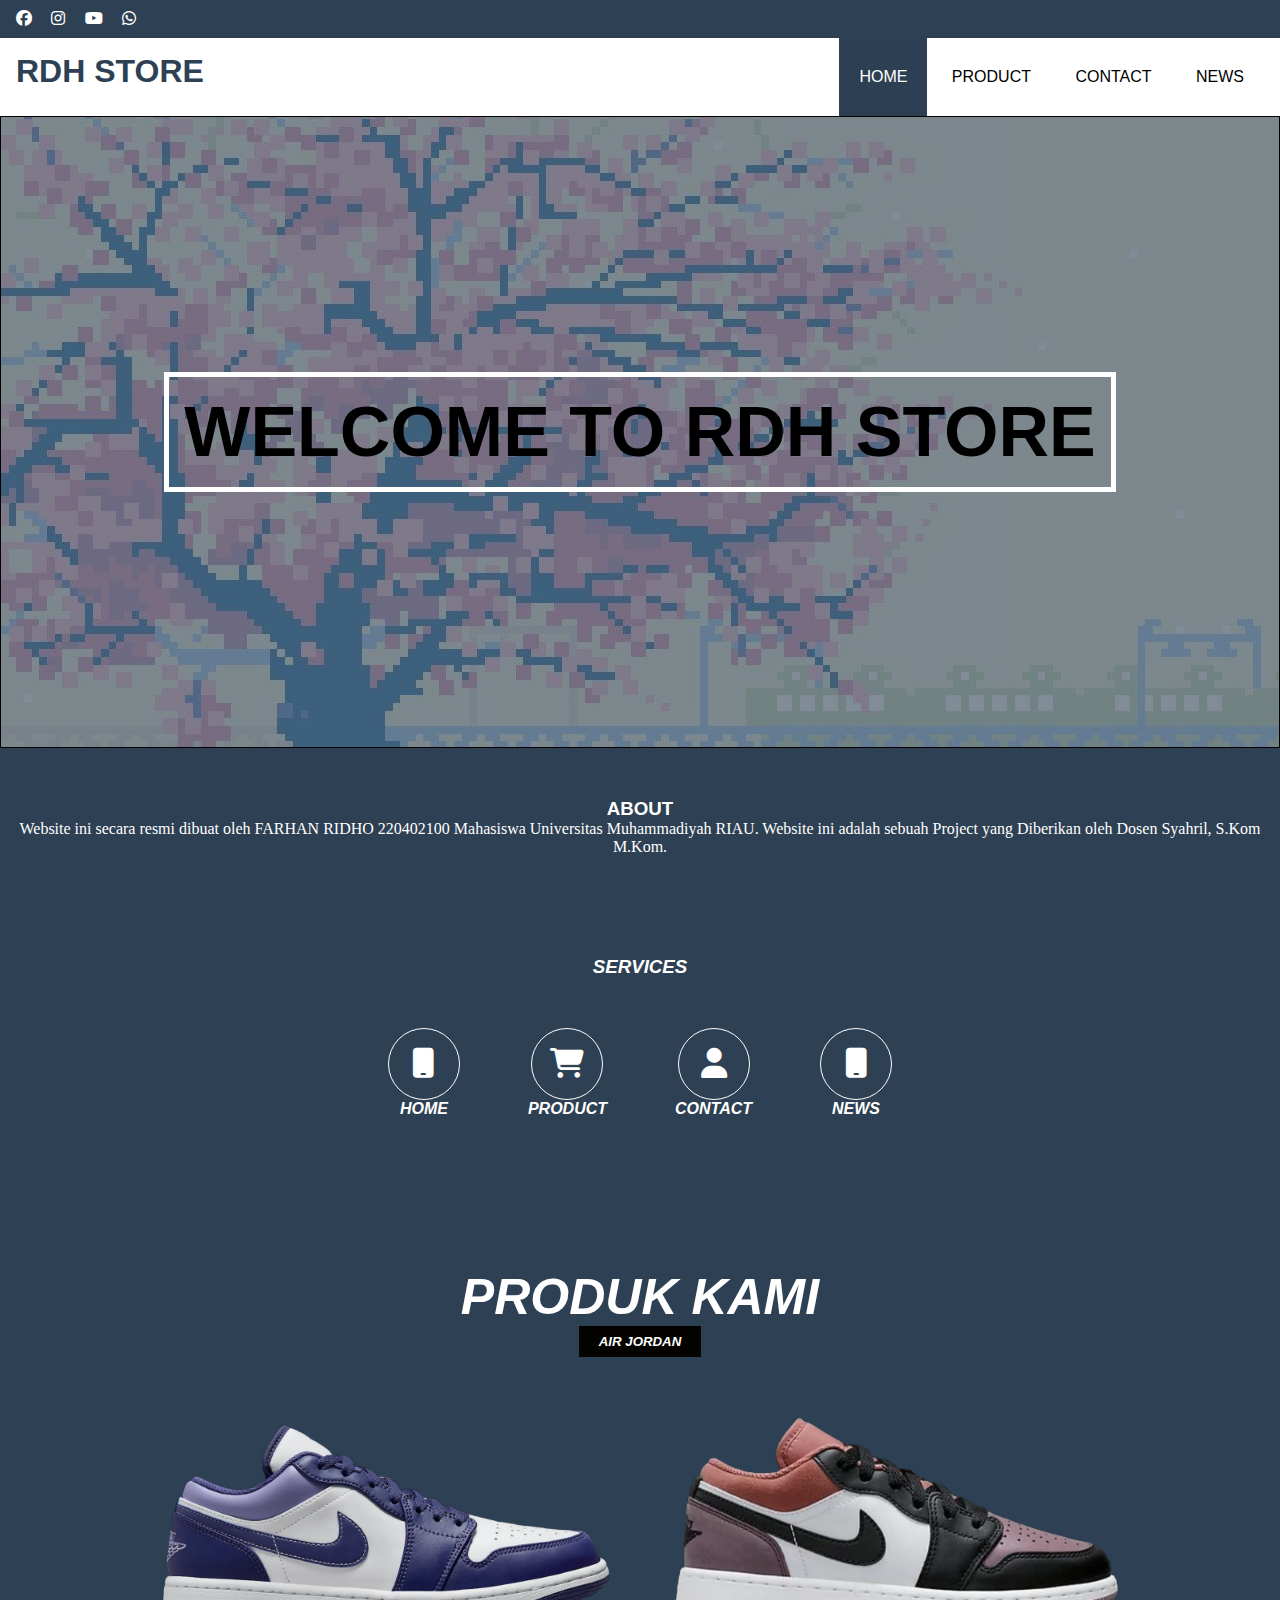
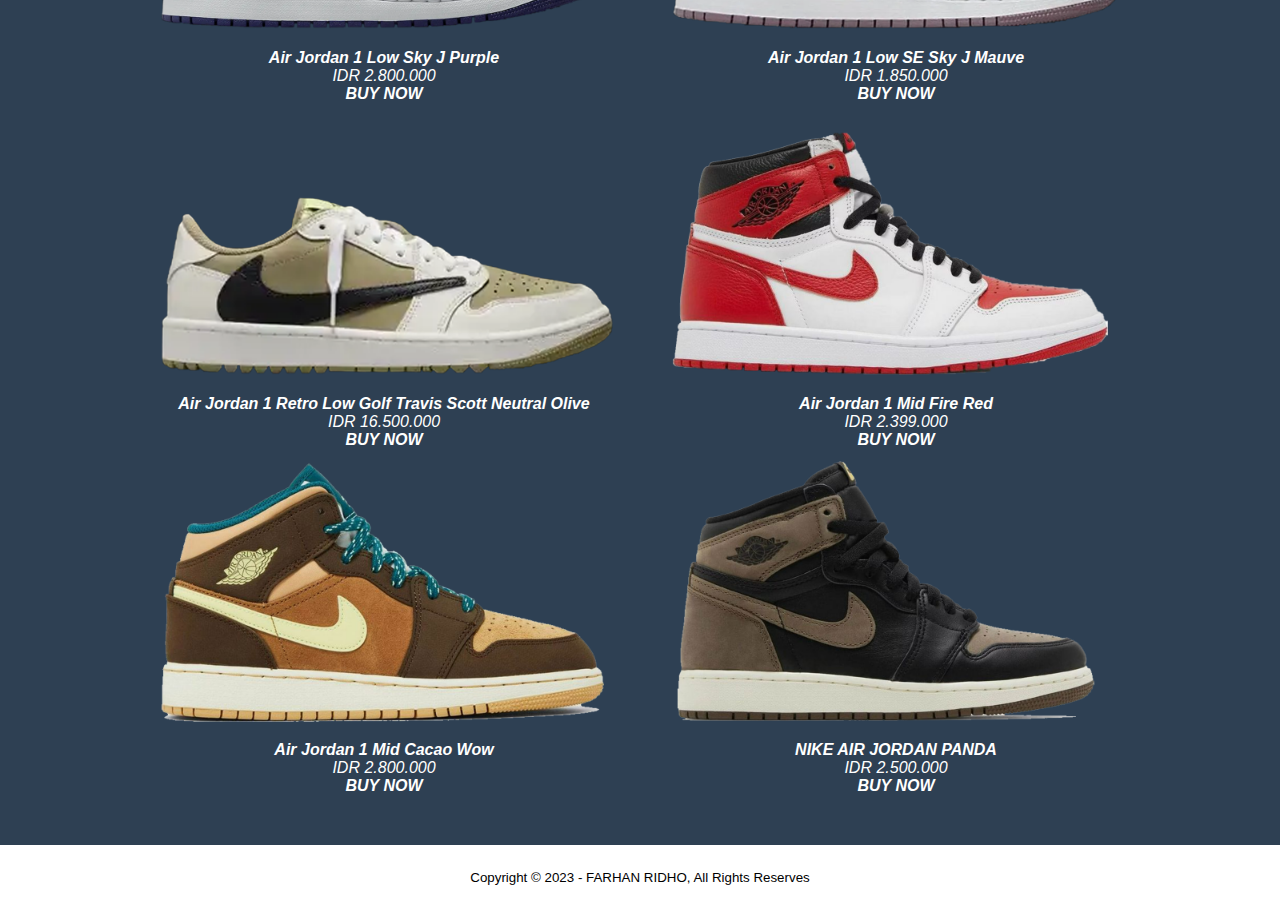
<file: index.html>
<!DOCTYPE html>
<html lang="en">

<head>
    <meta charset="UTF-8">
    <meta name="viewport" content="width=device-width, initial-scale=1.0">
    <a>
        
    </a>
    <title>RDH STORE</title>
    <link rel="stylesheet" type="text/css" href="Csswebsite.css">
    <link rel="stylesheet" href="https://cdnjs.cloudflare.com/ajax/libs/font-awesome/6.4.2/css/all.min.css">
</head>

<body>
    <!--header-->
    <div id="medsos" class="medsos">
        <div class="container">
            <ul>
                <li><a href=""><i class="fa-brands fa-facebook"></i></a></li>
                <li><a href="https://www.instagram.com/farhanrdh10/" target="_blank"><i class="fa-brands fa-instagram"></i></a></li>
                <li><a href=""><i class="fa-brands fa-youtube"></i></a></li>
                <li><a href="https://wa.me/628972164351" target="_blank"><i class="fa-brands fa-whatsapp"></i></a></li>
            </ul>
        </div>
    </div>
    <header>
        <div class="container navbar">
            <h1><a href="ProjectWebsite.html">RDH STORE</a></h1>
            <ul>
                <li class="active"><a href="index.html">HOME</a></li>
                <li><a href="produc.html">PRODUCT</a></li>
                <li><a href="kontak.html">CONTACT</a></li>
                <li><a href="">NEWS</a></li>
            </ul>
        </div>
    </header>

    <!--banner-->
    <section class="banner">
        <div class="content">
            <h2>WELCOME TO RDH STORE</h2>
        </div>
    </section>

    <!--about-->
    <section class="about">
        <div class="container">
            <h3>ABOUT</h3>
        </div>
        <p>Website ini secara resmi dibuat oleh FARHAN RIDHO 220402100 Mahasiswa Universitas Muhammadiyah RIAU. Website
            ini adalah sebuah Project yang Diberikan
            oleh Dosen Syahril, S.Kom M.Kom.</p>
        </div>
    </section>

    <!--services-->
    <section class="home">
        <div class="container">
            <h3>SERVICES</h3>
            <div class="box">
                <a href="#medsos" class="col-4">
                    <div class="icon"><i class="fa-solid fa-mobile"></i></div>
                    <h4>HOME</h4>
                </a>
                <a href="produc.html" class="col-4">
                    <div class="icon"><i class="fa-solid fa-cart-shopping"></i></div>
                    <h4>PRODUCT</h4>
                </a>
                <a href="kontak.html" class="col-4">
                    <div class="icon"><i class="fa-solid fa-user"></i></div>
                    <h4>CONTACT</h4>
                </a>
                <div class="col-4">
                    <div class="icon"><i class="fa-solid fa-mobile"></i></div>
                    <h4>NEWS</h4>
                </div>
            </div>
        </div>

    </section>

    <!--services-->
    <section class="servis">
        <div class="container">
            <h3>PRODUK KAMI</h3>
            <h5>AIR JORDAN</h5>
            <div class="box"> 
                <div class="col-4"> 
                    <img src="airjordanpurple.png" alt="airjordanpanda"> 
                    <div class="features"></div> 
                    <h4>Air Jordan 1 Low Sky J Purple</h4>
                    <p>IDR 2.800.000</p>
                    <b href="" > 
                        BUY NOW
                    </b>
                </div> 
                <div class="col-4"> 
                    <img src="airjordansky.png" alt="nikedunk"> 
                    <div class="features"></div> 
                    <h4>Air Jordan 1 Low SE Sky J Mauve</h4>
                    <p>IDR 1.850.000</p>
                    <b href="" > 
                        BUY NOW
                    </b>
                </div> 
                <div class="col-4"> 
                    <img src="AirJordan1RetroLow.png" alt="nikedunk"> 
                    <div class="features"></div> 
                    <h4>Air Jordan 1 Retro Low Golf Travis Scott Neutral Olive</h4>
                    <p>IDR 16.500.000</p>
                    <b href="" > 
                        BUY NOW
                    </b>
                </div> 
                <div class="col-4"> 
                    <img src="AIRJORDANREDMID.png" alt="nikedunk"> 
                    <div class="features"></div> 
                    <h4>Air Jordan 1 Mid Fire Red</h4>
                    <p>IDR 2.399.000</p>
                    <b href="" > 
                        BUY NOW
                    </b>
                </div> 
                <div class="col-4"> 
                    <img src="airjordanmidcacao.png" alt="nikedunk"> 
                    <div class="features"></div> 
                    <h4>Air Jordan 1 Mid Cacao Wow</h4>
                    <p>IDR 2.800.000</p>
                    <b href="" > 
                        BUY NOW
                    </b>
                </div> 
                <div class="col-4"> 
                    <img src="AirJordan1HighPalomino.png" alt="nikedunk"> 
                    <div class="features"></div> 
                    <h4>NIKE AIR JORDAN PANDA</h4>
                    <p>IDR 2.500.000</p>
                    <b href="" > 
                        BUY NOW
                    </b>
                </div>  
            </div>
        </div>

    </section>


    <!--footer-->
    <footer>
        <div class="container">
            <small>Copyright &copy; 2023 - FARHAN RIDHO, All Rights Reserves</small>
        </div>
    </footer>
</body>

</html>
</file>
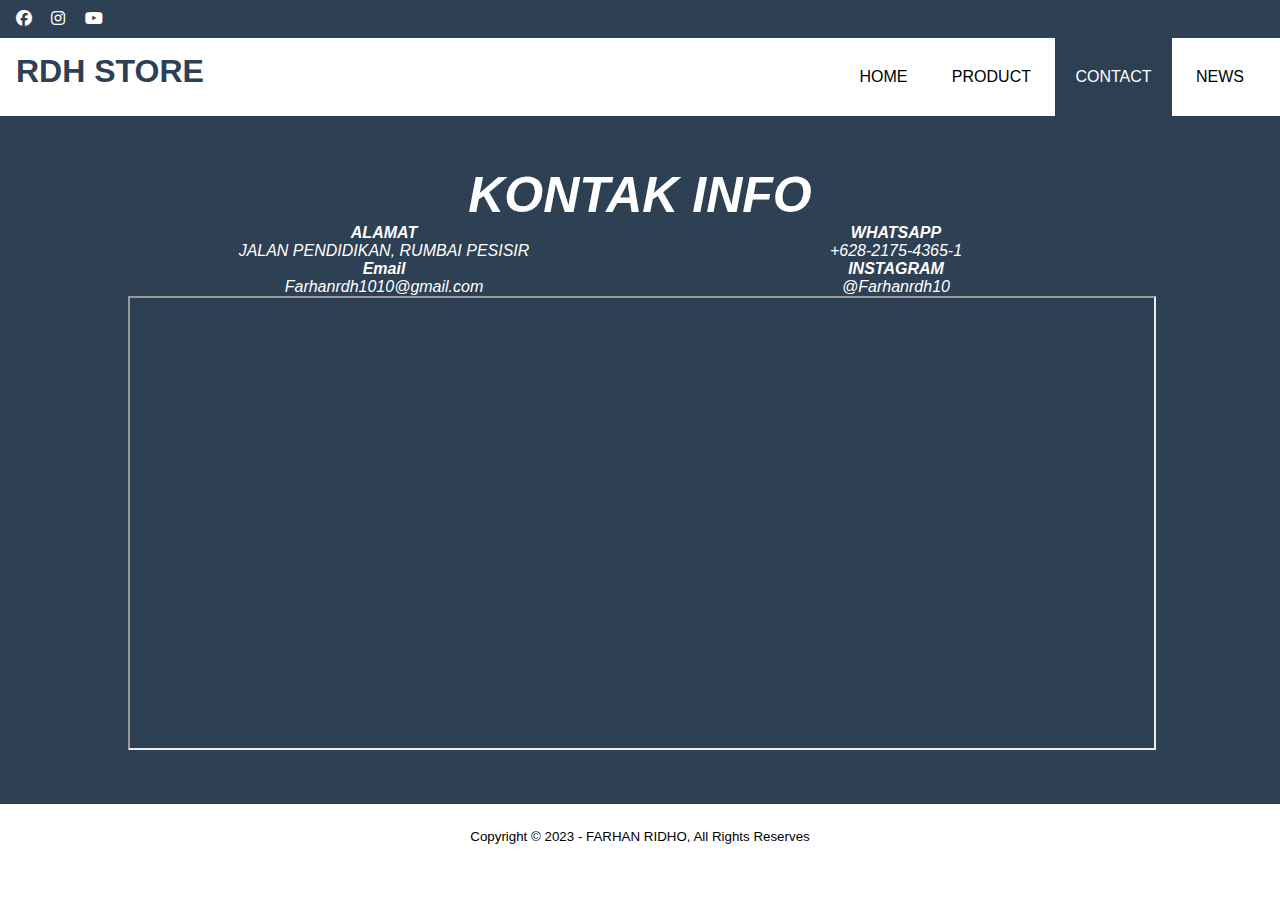
<file: kontak.html>
<!DOCTYPE html>
<html lang="en">

<head>
    <meta charset="UTF-8">
    <meta name="viewport" content="width=device-width, initial-scale=1.0">
    <title>RDH STORE</title>
    <link rel="stylesheet" type="text/css" href="Csswebsite.css">
    <link rel="stylesheet" href="https://cdnjs.cloudflare.com/ajax/libs/font-awesome/6.4.2/css/all.min.css">
</head>

<body>

    <!--header-->
    <div class="medsos">
        <div class="container">
            <ul>
                <li><a href=""><i class="fa-brands fa-facebook"></i></a></li>
                <li><a href="https://www.instagram.com/Farhanrdh10" target="_blank"><i class="fa-brands fa-instagram"></i></a></li>
                <li><a href=""><i class="fa-brands fa-youtube"></i></a></li>
            </ul>
        </div>
    </div>
    <header>
        <div class="navbar">
            <h1><a href="ProjectWebsite.html">RDH STORE</a></h1>
            <ul>
                <li><a href="index.html">HOME</a></li>
                <li><a href="produc.html">PRODUCT</a></li>
                <li class="active"><a href="kontak.html">CONTACT</a></li>
                <li><a href="">NEWS</a></li>
            </ul>
        </div>
    </header>


    <!--services-->
    <section class="servis">
        <div class="container">
            <h3>KONTAK INFO</h3>
            <div class="box">
                <div class="col-4">
                    <h4>ALAMAT</h4>
                    <p>JALAN PENDIDIKAN, RUMBAI PESISIR</p>
                </div>
                <div class="col-4">
                    <h4>WHATSAPP</h4>
                    <a href="tel:628217543651" target="_blank">+628-2175-4365-1</a>
                </div>
                <div class="col-4">
                    <h4>Email</h4>
                    <p>Farhanrdh1010@gmail.com</p>
                </div>
                <div class="col-4">
                    <h4>INSTAGRAM</h4>
                    <p>@Farhanrdh10</p>
                </div>
            </div>
            <iframe src="https://www.google.com/maps/embed?pb=!1m18!1m12!1m3!1d3989.6586816669324!2d101.43461797502403!3d0.5125444994824389!2m3!1f0!2f0!3f0!3m2!1i1024!2i768!4f13.1!3m3!1m2!1s0x31d5aead9af954b9%3A0x5cbd18b673591d0d!2sUniversitas%20Muhammadiyah%20Riau!5e0!3m2!1sid!2sid!4v1696954445138!5m2!1sid!2sid" width="100%" height="450" style="border:10;" allowfullscreen="" loading="lazy" referrerpolicy="no-referrer-when-downgrade"></iframe>
        </div>

    </section>

    <!--footer-->
    <footer>
        <div class="container">
            <small>Copyright &copy; 2023 - FARHAN RIDHO, All Rights Reserves</small>
        </div>
    </footer>
</body>

</html>
</file>
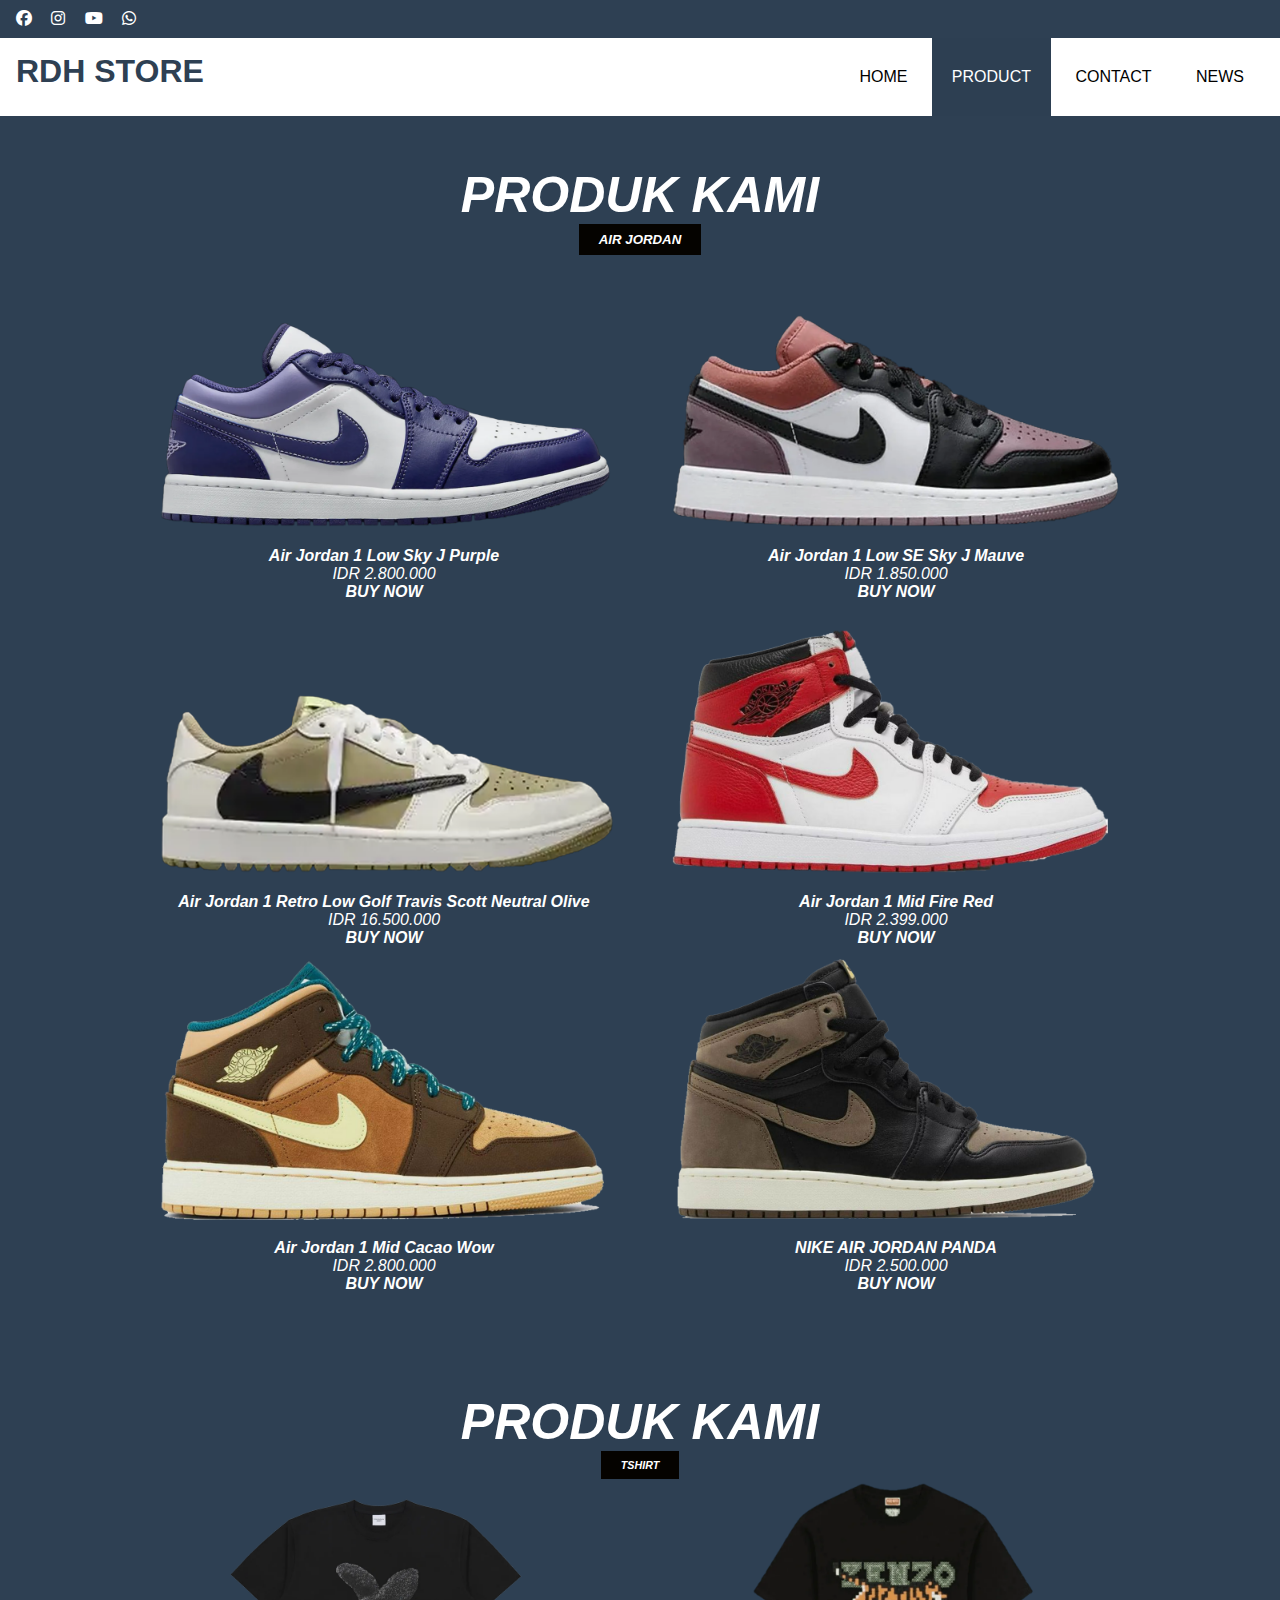
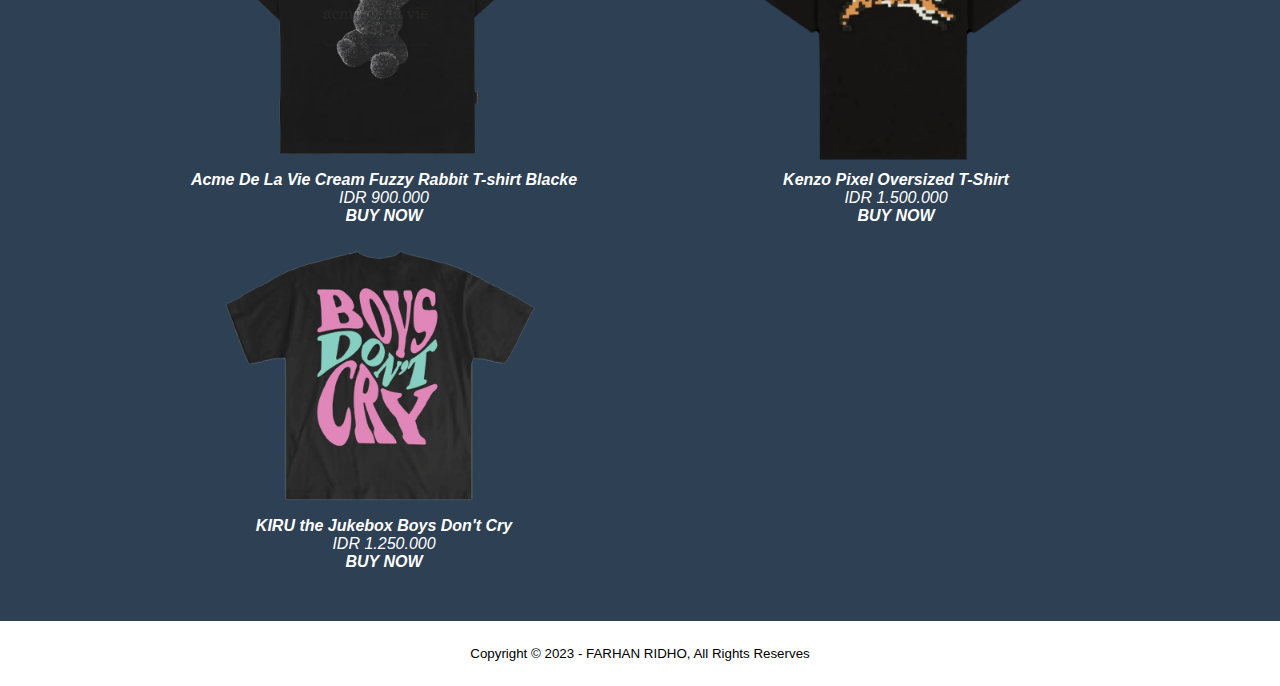
<file: produc.html>
<!DOCTYPE html>
<html lang="en">

<head>
    <meta charset="UTF-8">
    <meta name="viewport" content="width=device-width, initial-scale=1.0">
    <title>RDH STORE</title>
    <link rel="stylesheet" type="text/css" href="Csswebsite.css">
    <link rel="stylesheet" href="https://cdnjs.cloudflare.com/ajax/libs/font-awesome/6.4.2/css/all.min.css">
</head>

<body>

    <!--header-->
    <div class="medsos">
        <div class="container">
            <ul>
                <li><a href=""><i class="fa-brands fa-facebook"></i></a></li>
                <li><a href="https://www.instagram.com/farhanrdh10/" target="_blank"><i class="fa-brands fa-instagram"></i></a></li>
                <li><a href=""><i class="fa-brands fa-youtube"></i></a></li>
                <li><a href="https://wa.me/628217543651" target="_blank"><i class="fa-brands fa-whatsapp"></i></a></li>
            </ul>
        </div>
    </div>
    <header>
        <div class="container navbar">
            <h1><a href="ProjectWebsite.html">RDH STORE</a></h1>
            <ul>
                <li><a href="index.html">HOME</a></li>
                <li class="active"><a href="produc.html">PRODUCT</a></li>
                <li><a href="kontak.html">CONTACT</a></li>
                <li><a href="">NEWS</a></li>
            </ul>
        </div>
    </header>



    <!--services-->
    <section class="servis">
        <div class="container">
            <h3>PRODUK KAMI</h3>
            <h5>AIR JORDAN</h5>
            <div class="box"> 
                <div class="col-4"> 
                    <img src="airjordanpurple.png" alt="airjordanpanda"> 
                    <div class="features"></div> 
                    <h4>Air Jordan 1 Low Sky J Purple</h4>
                    <p>IDR 2.800.000</p>
                    <b href="" > 
                        BUY NOW
                    </b>
                </div> 
                <div class="col-4"> 
                    <img src="airjordansky.png" alt="nikedunk"> 
                    <div class="features"></div> 
                    <h4>Air Jordan 1 Low SE Sky J Mauve</h4>
                    <p>IDR 1.850.000</p>
                    <b href="" > 
                        BUY NOW
                    </b>
                </div> 
                <div class="col-4"> 
                    <img src="AirJordan1RetroLow.png" alt="nikedunk"> 
                    <div class="features"></div> 
                    <h4>Air Jordan 1 Retro Low Golf Travis Scott Neutral Olive</h4>
                    <p>IDR 16.500.000</p>
                    <b href="" > 
                        BUY NOW
                    </b>
                </div> 
                <div class="col-4"> 
                    <img src="AIRJORDANREDMID.png" alt="nikedunk"> 
                    <div class="features"></div> 
                    <h4>Air Jordan 1 Mid Fire Red</h4>
                    <p>IDR 2.399.000</p>
                    <b href="" > 
                        BUY NOW
                    </b>
                </div> 
                <div class="col-4"> 
                    <img src="airjordanmidcacao.png" alt="nikedunk"> 
                    <div class="features"></div> 
                    <h4>Air Jordan 1 Mid Cacao Wow</h4>
                    <p>IDR 2.800.000</p>
                    <b href="" > 
                        BUY NOW
                    </b>
                </div> 
                <div class="col-4"> 
                    <img src="AirJordan1HighPalomino.png" alt="nikedunk"> 
                    <div class="features"></div> 
                    <h4>NIKE AIR JORDAN PANDA</h4>
                    <p>IDR 2.500.000</p>
                    <b href="" > 
                        BUY NOW
                    </b>
                </div>  
            </div>
        </div>

    </section>

     <!--services-->
     <section class="servis">
        <div class="container">
            <h3>PRODUK KAMI</h3>
            <h6>TSHIRT</h6>
            <div class="box"> 
                <div class="col-4"> 
                    <img src="tshirt1.png" alt="airjordanpanda"> 
                    <div class="features"></div> 
                    <h4>Acme De La Vie Cream Fuzzy Rabbit T-shirt Blacke</h4>
                    <p>IDR 900.000</p>
                    <b href="" > 
                        BUY NOW
                    </b>
                </div> 
                <div class="col-4"> 
                    <img src="tshirt2.png" alt="nikedunk"> 
                    <div class="features"></div> 
                    <h4>Kenzo Pixel Oversized T-Shirt</h4>
                    <p>IDR 1.500.000</p>
                    <b href="" > 
                        BUY NOW
                    </b>
                </div> 
                <div class="col-4"> 
                    <img src="tshirt3.png" alt="nikedunk"> 
                    <div class="features"></div> 
                    <h4>KIRU the Jukebox Boys Don't Cry</h4>
                    <p>IDR 1.250.000</p>
                    <b href="" > 
                        BUY NOW
                    </b>
                </div>  
            </div>
        </div>

    </section>


    <!--footer-->
    <footer>
        <div class="container">
            <small>Copyright &copy; 2023 - FARHAN RIDHO, All Rights Reserves</small>
        </div>
    </footer>
</body>

</html>
</file>
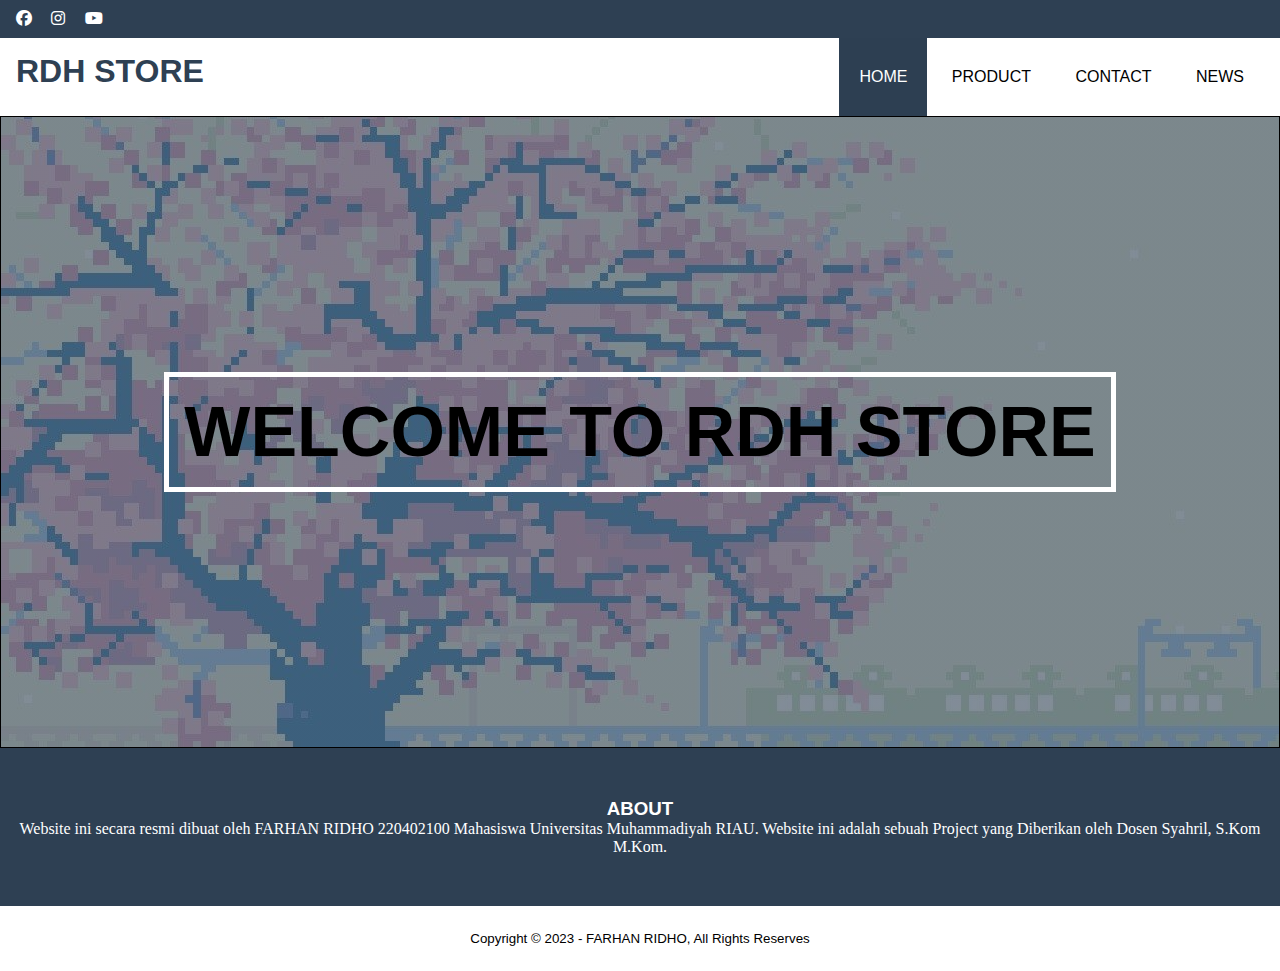
<file: projectwebsite.html>
<!DOCTYPE html>
<html lang="en">

<head>
    <meta charset="UTF-8">
    <meta name="viewport" content="width=device-width, initial-scale=1.0">
    <title>RDH STORE</title>
    <link rel="stylesheet" type="text/css" href="Csswebsite.css">
    <link rel="stylesheet" href="https://cdnjs.cloudflare.com/ajax/libs/font-awesome/6.4.2/css/all.min.css">
</head>

<body>

    <!--header-->
    <div class="medsos">
        <div class="container">
            <ul>
                <li><a href=""><i class="fa-brands fa-facebook"></i></a></li>
                <li><a href=""><i class="fa-brands fa-instagram"></i></a></li>
                <li><a href=""><i class="fa-brands fa-youtube"></i></a></li>
            </ul>
        </div>
    </div>
    <header>
        <div class="container navbar">
            <h1><a href="ProjectWebsite.html">RDH STORE</a></h1>
            <ul>
                <li class="active"><a href="ProjectWebsite.html">HOME</a></li>
                <li><a href="produc.html">PRODUCT</a></li>
                <li><a href="contact">CONTACT</a></li>
                <li><a href="">NEWS</a></li>
            </ul>
        </div>
    </header>

    <!--banner-->
    <section class="banner">
        <div class="content"><h2>WELCOME TO RDH STORE</h2></div>
    </section>

    <!--about-->
    <section class="about">
        <div class="container"><h3>ABOUT</h3></div>
        <p>Website ini secara resmi dibuat oleh FARHAN RIDHO 220402100 Mahasiswa Universitas Muhammadiyah RIAU. Website ini adalah sebuah Project yang Diberikan
           oleh Dosen Syahril, S.Kom M.Kom. </p>
        </div>   
    </section>

    <!--footer-->
    <footer>
        <div class="container">
            <small>Copyright &copy; 2023 - FARHAN RIDHO, All Rights Reserves</small>
        </div>
    </footer>
</body>
</html>
</file>
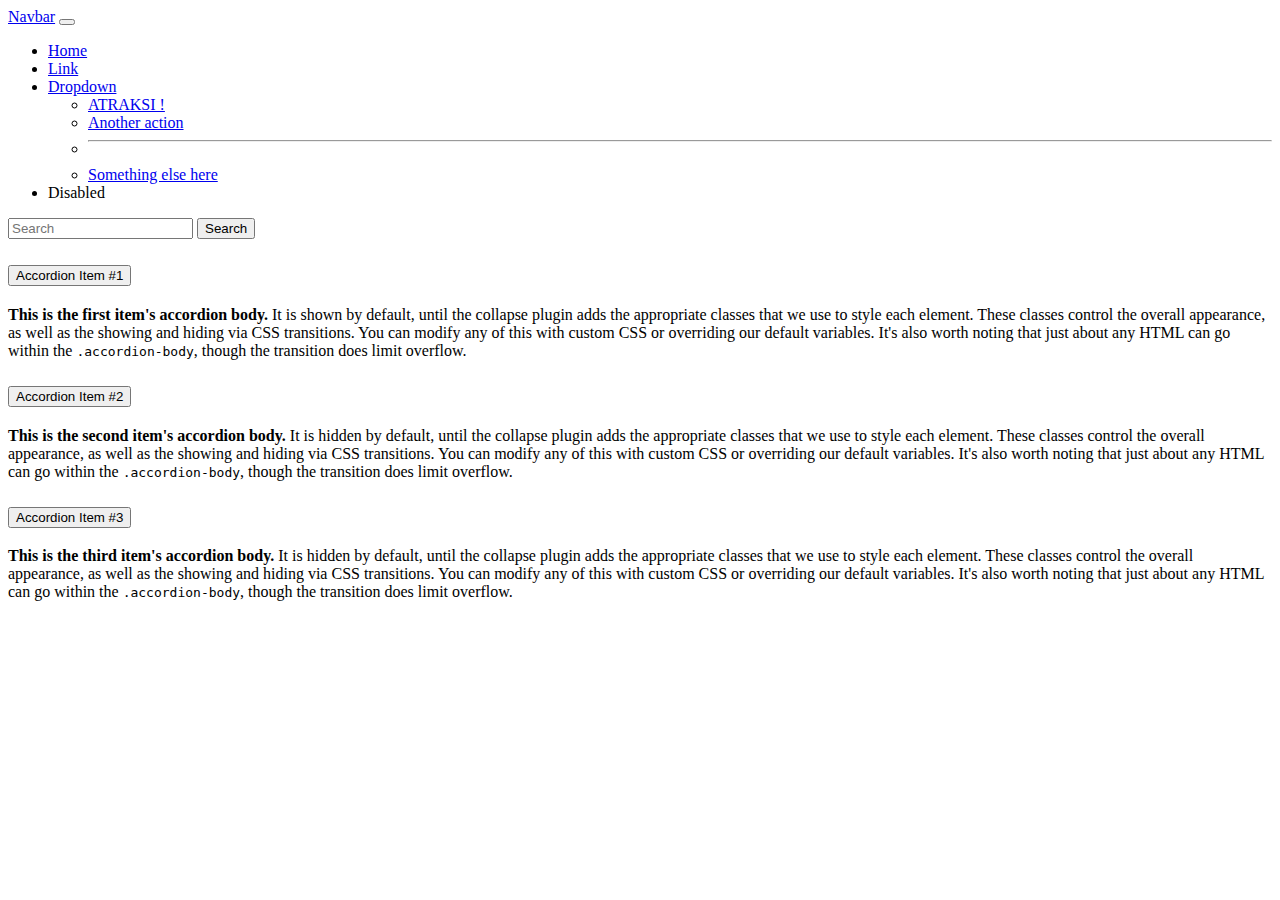
<file: test.html>
<!doctype html>
<html lang="en">
  <head>
    <meta charset="utf-8">
    <meta name="viewport" content="width=device-width, initial-scale=1">
    <title>Bootstrap demo</title>
    <link href="https://cdn.jsdelivr.net/npm/bootstrap@5.3.2/dist/css/bootstrap.min.css" rel="stylesheet" integrity="sha384-T3c6CoIi6uLrA9TneNEoa7RxnatzjcDSCmG1MXxSR1GAsXEV/Dwwykc2MPK8M2HN" crossorigin="anonymous">
  </head>
  <body>
    <nav class="navbar navbar-expand-lg bg-body-tertiary">
        <div class="container-fluid">
          <a class="navbar-brand" href="#">Navbar</a>
          <button class="navbar-toggler" type="button" data-bs-toggle="collapse" data-bs-target="#navbarSupportedContent" aria-controls="navbarSupportedContent" aria-expanded="false" aria-label="Toggle navigation">
            <span class="navbar-toggler-icon"></span>
          </button>
          <div class="collapse navbar-collapse" id="navbarSupportedContent">
            <ul class="navbar-nav me-auto mb-2 mb-lg-0">
              <li class="nav-item">
                <a class="nav-link active" aria-current="page" href="#">Home</a>
              </li>
              <li class="nav-item">
                <a class="nav-link" href="#">Link</a>
              </li>
              <li class="nav-item dropdown">
                <a class="nav-link dropdown-toggle" href="#" role="button" data-bs-toggle="dropdown" aria-expanded="false">
                  Dropdown
                </a>
                <ul class="dropdown-menu">
                  <li><a class="dropdown-item" href="#">ATRAKSI !</a></li>
                  <li><a class="dropdown-item" href="#">Another action</a></li>
                  <li><hr class="dropdown-divider"></li>
                  <li><a class="dropdown-item" href="#">Something else here</a></li>
                </ul>
              </li>
              <li class="nav-item">
                <a class="nav-link disabled" aria-disabled="true">Disabled</a>
              </li>
            </ul>
            <form class="d-flex" role="search">
              <input class="form-control me-2" type="search" placeholder="Search" aria-label="Search">
              <button class="btn btn-outline-success" type="submit">Search</button>
            </form>
          </div>
        </div>
      </nav>

    <div class="accordion" id="accordionExample">
        <div class="accordion-item">
          <h2 class="accordion-header">
            <button class="accordion-button" type="button" data-bs-toggle="collapse" data-bs-target="#collapseOne" aria-expanded="true" aria-controls="collapseOne">
              Accordion Item #1
            </button>
          </h2>
          <div id="collapseOne" class="accordion-collapse collapse show" data-bs-parent="#accordionExample">
            <div class="accordion-body">
              <strong>This is the first item's accordion body.</strong> It is shown by default, until the collapse plugin adds the appropriate classes that we use to style each element. These classes control the overall appearance, as well as the showing and hiding via CSS transitions. You can modify any of this with custom CSS or overriding our default variables. It's also worth noting that just about any HTML can go within the <code>.accordion-body</code>, though the transition does limit overflow.
            </div>
          </div>
        </div>
        <div class="accordion-item">
          <h2 class="accordion-header">
            <button class="accordion-button collapsed" type="button" data-bs-toggle="collapse" data-bs-target="#collapseTwo" aria-expanded="false" aria-controls="collapseTwo">
              Accordion Item #2
            </button>
          </h2>
          <div id="collapseTwo" class="accordion-collapse collapse" data-bs-parent="#accordionExample">
            <div class="accordion-body">
              <strong>This is the second item's accordion body.</strong> It is hidden by default, until the collapse plugin adds the appropriate classes that we use to style each element. These classes control the overall appearance, as well as the showing and hiding via CSS transitions. You can modify any of this with custom CSS or overriding our default variables. It's also worth noting that just about any HTML can go within the <code>.accordion-body</code>, though the transition does limit overflow.
            </div>
          </div>
        </div>
        <div class="accordion-item">
          <h2 class="accordion-header">
            <button class="accordion-button collapsed" type="button" data-bs-toggle="collapse" data-bs-target="#collapseThree" aria-expanded="false" aria-controls="collapseThree">
              Accordion Item #3
            </button>
          </h2>
          <div id="collapseThree" class="accordion-collapse collapse" data-bs-parent="#accordionExample">
            <div class="accordion-body">
              <strong>This is the third item's accordion body.</strong> It is hidden by default, until the collapse plugin adds the appropriate classes that we use to style each element. These classes control the overall appearance, as well as the showing and hiding via CSS transitions. You can modify any of this with custom CSS or overriding our default variables. It's also worth noting that just about any HTML can go within the <code>.accordion-body</code>, though the transition does limit overflow.
            </div>
          </div>
        </div>
      </div>
    <script src="https://cdn.jsdelivr.net/npm/bootstrap@5.3.2/dist/js/bootstrap.bundle.min.js" integrity="sha384-C6RzsynM9kWDrMNeT87bh95OGNyZPhcTNXj1NW7RuBCsyN/o0jlpcV8Qyq46cDfL" crossorigin="anonymous"></script>
  </body>
</html>
</file>
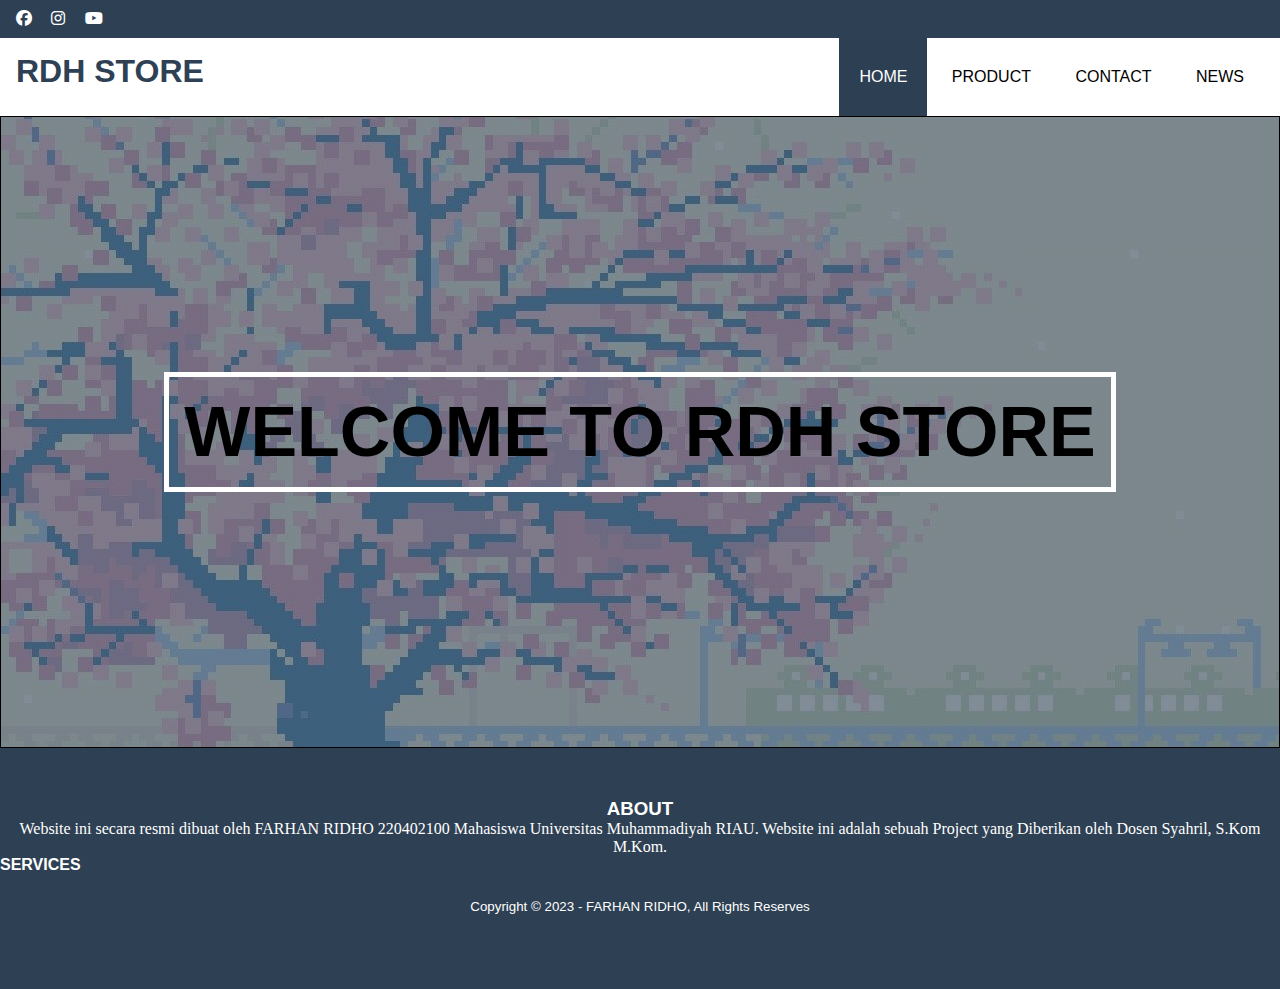
<file: website.html>
<!DOCTYPE html>
<html lang="en">

<head>
    <meta charset="UTF-8">
    <meta name="viewport" content="width=device-width, initial-scale=1.0">
    <title>RDH STORE</title>
    <link rel="stylesheet" type="text/css" href="Csswebsite.css">
    <link rel="stylesheet" href="https://cdnjs.cloudflare.com/ajax/libs/font-awesome/6.4.2/css/all.min.css">
</head>

<body>

    <!--header-->
    <div class="medsos">
        <div class="container">
            <ul>
                <li><a href=""><i class="fa-brands fa-facebook"></i></a></li>
                <li><a href=""><i class="fa-brands fa-instagram"></i></a></li>
                <li><a href=""><i class="fa-brands fa-youtube"></i></a></li>
            </ul>
        </div>
    </div>
    <header>
        <div class="container navbar">
            <h1><a href="website.html">RDH STORE</a></h1>
            <ul>
                <li class="active"><a href="website.html">HOME</a></li>
                <li><a href="produc.html">PRODUCT</a></li>
                <li><a href="contact">CONTACT</a></li>
                <li><a href="">NEWS</a></li>
            </ul>
        </div>
    </header>

    <!--banner-->
    <section class="banner">
        <div class="content">
            <h2>WELCOME TO RDH STORE</h2>
        </div>
    </section>

    <!--about-->
    <section class="about">
        <div class="container">
            <h3>ABOUT</h3>
        </div>
        <p>Website ini secara resmi dibuat oleh FARHAN RIDHO 220402100 Mahasiswa Universitas Muhammadiyah RIAU. Website
            ini adalah sebuah Project yang Diberikan
            oleh Dosen Syahril, S.Kom M.Kom. </p>
        </div>
    <!--service-->
    <section class="services">
        <div class="container">
            <h4>SERVICES</h4>
        </div>

    </section>
    <!--footer-->
    <footer>
        <div class="container">
            <small>Copyright &copy; 2023 - FARHAN RIDHO, All Rights Reserves</small>
        </div>
    </footer>
</body>

</html>
</file>
<file: Csswebsite.css>
*{
    padding: 0;
    margin: 0;
    font-family: Arial, Helvetica, sans-serif
}

html {
    scroll-behavior: smooth;
}
a{
    color: inherit;
    text-decoration: none;
}
.medsos{
    padding: 10px 0;
    background-color:  #2e4053;
}
.medsos .container{
    max-width: 1500px;
    padding: 0 16px;
    margin: auto;
}

.medsos ul li{
    display: inline-block;
    color: #fff;
    margin-right: 15px;
}
.home .container {
    width: 50%;
    margin: 0 auto;
}  
header h1{ 
    padding: 15px 0;
    color: #2e4053;
} 
header ul li{
    display: inline-block;
}
header ul li a{
    padding: 30px 20px; 
    display: inline-block;
}
header ul li a:hover{
    background-color: #2e4053;
    color: #fff;
}
.active{
    background-color: hsl(211, 29%, 25%);
    color: #fff;
} 
.banner{
    height: 70vh;
    border: 1px solid;
    background-image: linear-gradient(to right,rgba(46, 64, 83, 0.6),rgba(46, 64, 83, 0.6)),url(banner.jpg);
    display: flex;
    justify-content: center;
    align-items: center;
}
.navbar{
    max-width: 1500px;
    padding: 0 16px;
    margin: auto;
    display: flex;
    justify-content: space-between;
}
.banner .content h2{
    font-size: 70px;
}
.banner .content{
    border: 5px solid #fff; 
    padding: 15px;   
}
.about{
    background-color: #2e4053;
    color: #fff;
    padding: 50px 0;
   text-align: center;  


}
.about p{
    font-family: 'Times New Roman', Times, serif;
}
.footer{
    background-color: #2e4053;
    color:aqua
}
footer .container{
    padding: 25px 0;
    text-align: center;
    justify-content: center;
    display: flex;
    margin: auto;

}
.home, .servis {
    color: #fff;
    font-style: italic;
    padding: 50px 0;
    text-align: center;
    background-color: #2e4053        
}
.home .container .box { 
    padding: 50px 0;
    display: flex;
     justify-content: space-evenly; 
    align-items: center;  
  }
.home .container .box .col-4 {  
    text-align: center; 
}
.icon{
    width: 70px;
    height: 70px;
    border: 1px solid;
    border-radius: 50%;
    text-align: center;
    line-height: 70px;
    font-size: 30px;
    margin: 0 auto;
    color: #fff;
} 
.about h4{
    text-align: left;

}
.about p{
    text-align: center;
}

.servis .container {
    width: 80%;
    margin: 0 auto;
}
.servis .container .box {
    display: grid;
    grid-template-columns: repeat(auto-fit, minmax(400px, 1fr));
}

.servis .container .box .col-4 {
    width: 100%;
}

.servis .container .box .col-4 img {
    width: 100%;
}

.servis .container h3{
    font-size: 50px;
}

.servis .container h5{
    border-radius: 999999;
    background-color: rgb(5, 3, 0);
    padding: 8px 20px;
    width: fit-content;
    margin: auto;
}

.servis .container h6{
    border-radius: 999999;
    background-color: rgb(5, 3, 0);
    padding: 8px 20px;
    width: fit-content;
    margin: auto;
}
</file>
